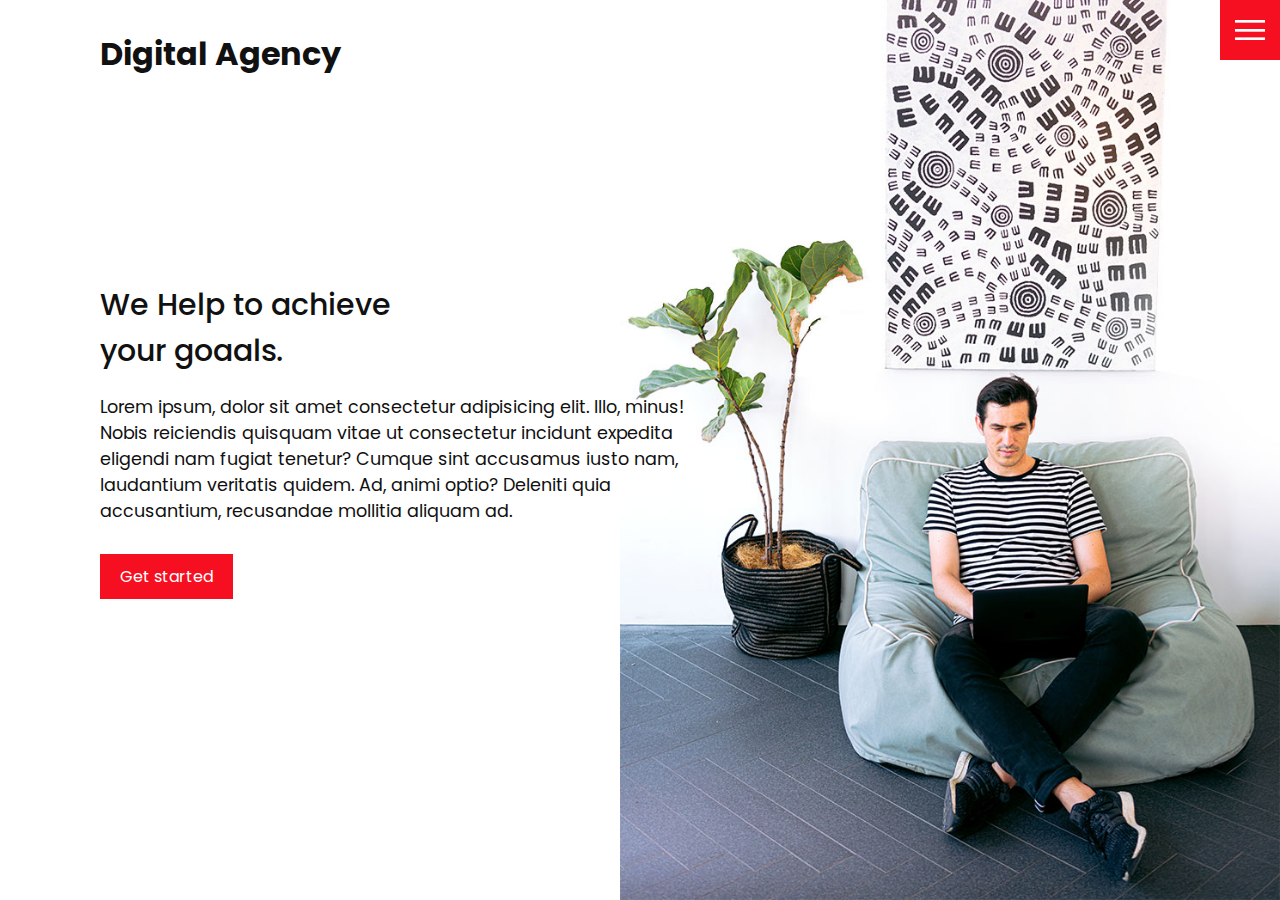
<file: index.html>
<!DOCTYPE html>
<html lang="en">

<head>
    <meta charset="UTF-8">
    <meta http-equiv="X-UA-Compatible" content="IE=edge">
    <meta name="viewport" content="width=device-width, initial-scale=1.0">
    <link rel="stylesheet" href="css/style.css">
    <title>Digital Agency</title>
</head>

<body>
    <header>
        <div class="logo">Digital Agency</div>
        <div class="toggle" acti></div>
        <nav>
            <ul>
                <li><a href="index.html">Home</a></li>
                <li><a href="services.html">Services</a></li>
                <li><a href="work.html">Work</a></li>
                <li><a href="contact.html">Contact</a></li>
            </ul>
            <div class="social-bar">
                <ul>
                    <li>
                        <a href="facebook.com">
                            <img src="images/facebook.png" alt="_blank">
                        </a>
                    </li>
                    <li>
                        <a href="twitter.com">
                            <img src="images/twitter.png" alt="_blank">
                        </a>
                    </li>
                    <li>
                        <a href="instagram.com">
                            <img src="images/instagram.png" alt="_blank">
                        </a>
                    </li>
                </ul>
                <a href="mailto:ahmad.masoodpak@gmail.com" class="email-icon">
                    <img src="images/email.png" alt="">
                </a>
            </div>
        </nav>
    </header>
 
    <section class="home">
        <img src="images/home-img.jpg" class="home-img" alt="">
        <div class="home-content">
            <h1>We Help to achieve <br>your goaals.</h1>
            <p>
                Lorem ipsum, dolor sit amet consectetur adipisicing elit. Illo, minus! Nobis reiciendis quisquam vitae ut
                consectetur incidunt expedita eligendi nam fugiat tenetur? Cumque sint accusamus iusto nam, laudantium
                veritatis quidem. Ad, animi optio? Deleniti quia accusantium, recusandae mollitia aliquam ad.
            </p>
            <a href="contact.html" class="btn">Get started</a>
        </div>
    </section>

    <script src="js/script.js"></script>
</body>

</html>
</file>
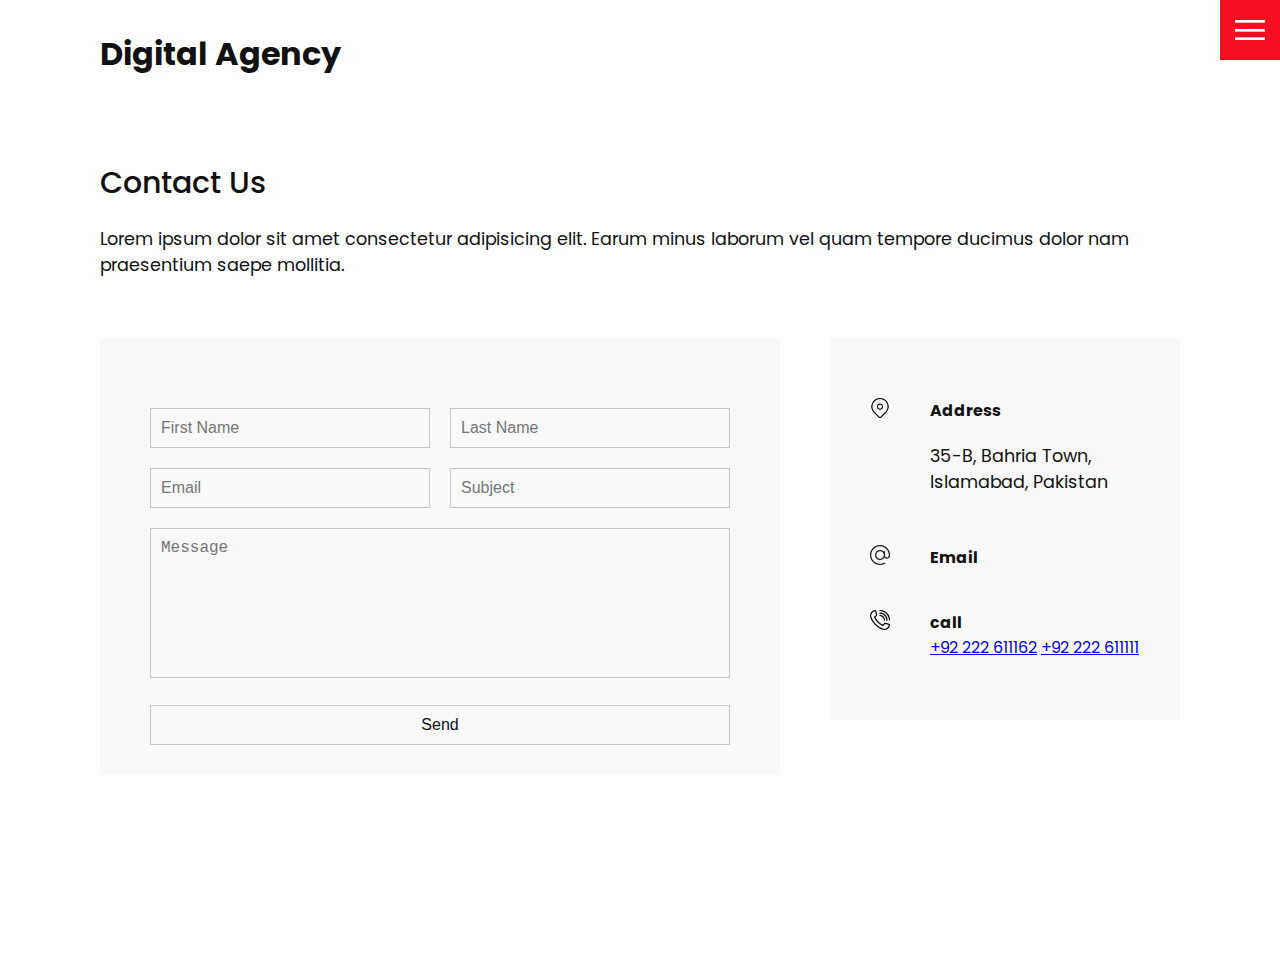
<file: contact.html>
<!DOCTYPE html>
<html lang="en">

<head>
    <meta charset="UTF-8">
    <meta http-equiv="X-UA-Compatible" content="IE=edge">
    <meta name="viewport" content="width=device-width, initial-scale=1.0">
    <link rel="stylesheet" href="css/style.css">
    <title>Digital Agency</title>
</head>

<body>
    <header>
        <div class="logo">Digital Agency</div>
        <div class="toggle" acti></div>
        <nav>
            <ul>
                <li><a href="index.html">Home</a></li>
                <li><a href="services.html">Services</a></li>
                <li><a href="work.html">Work</a></li>
                <li><a href="contact.html">Contact</a></li>
            </ul>
            <div class="social-bar">
                <ul>
                    <li>
                        <a href="facebook.com">
                            <img src="images/facebook.png" alt="_blank">
                        </a>
                    </li>
                    <li>
                        <a href="twitter.com">
                            <img src="images/twitter.png" alt="_blank">
                        </a>
                    </li>
                    <li>
                        <a href="instagram.com">
                            <img src="images/instagram.png" alt="_blank">
                        </a>
                    </li>
                </ul>
                <a href="mailto:ahmad.masoodpak@gmail.com" class="email-icon">
                    <img src="images/email.png" alt="">
                </a>
            </div>
        </nav>
    </header>

    <section>
        <div class="title">
            <h1>Contact Us</h1>
            <p>
                Lorem ipsum dolor sit amet consectetur adipisicing elit. Earum minus laborum vel quam tempore ducimus
                dolor nam praesentium saepe mollitia.
            </p>
        </div>
        <div class="contact">
            <div class="contact-form">
                <form>
                    <div class="row">
                        <div class="input50">
                            <input type="text" placeholder="First Name">
                        </div>
                        <div class="input50">
                            <input type="text" placeholder="Last Name">
                        </div>
                    </div>
                    <div class="row">
                        <div class="input50">
                            <input type="text" placeholder="Email">
                        </div>
                        <div class="input50">
                            <input type="text" placeholder="Subject">
                        </div>
                    </div>
                    <div class="row">
                        <div class="input100">
                            <textarea placeholder="Message"></textarea>
                        </div>
                    </div>
                    <div class="row">
                        <div class="input100">
                            <input type="submit" value="Send">
                        </div>
                    </div>
                </form>
            </div>

            <div class="contact-info">
                <div class="info-box">
                    <img src="images/address.png" class="contact-icon">
                    <div class="deatails">
                        <h4>Address</h4>
                        <p>35-B, Bahria Town, Islamabad, Pakistan</p>
                    </div>
                </div>
                <div class="info-box">
                    <img src="images/email.png" class="contact-icon">
                    <div class="deatails">
                        <h4>Email</h4>
                        <a href="mailto:ahmad.masoodpak@gmail.com"></a>
                        <a href="mailto:ahmad.masoodpak@gmail.com"></a>
                    </div>
                </div>
                <div class="info-box">
                    <img src="images/call.png" class="contact-icon">
                    <div class="deatails">
                        <h4>call</h4>
                        <a href="tel:+92222611162">+92 222 611162</a>
                        <a href="tel:+92222611162">+92 222 611111</a>
                    </div>
                </div>
            </div>
        </div>
    </section>

    <script src="js/script.js"></script>
</body>

</html>
</file>
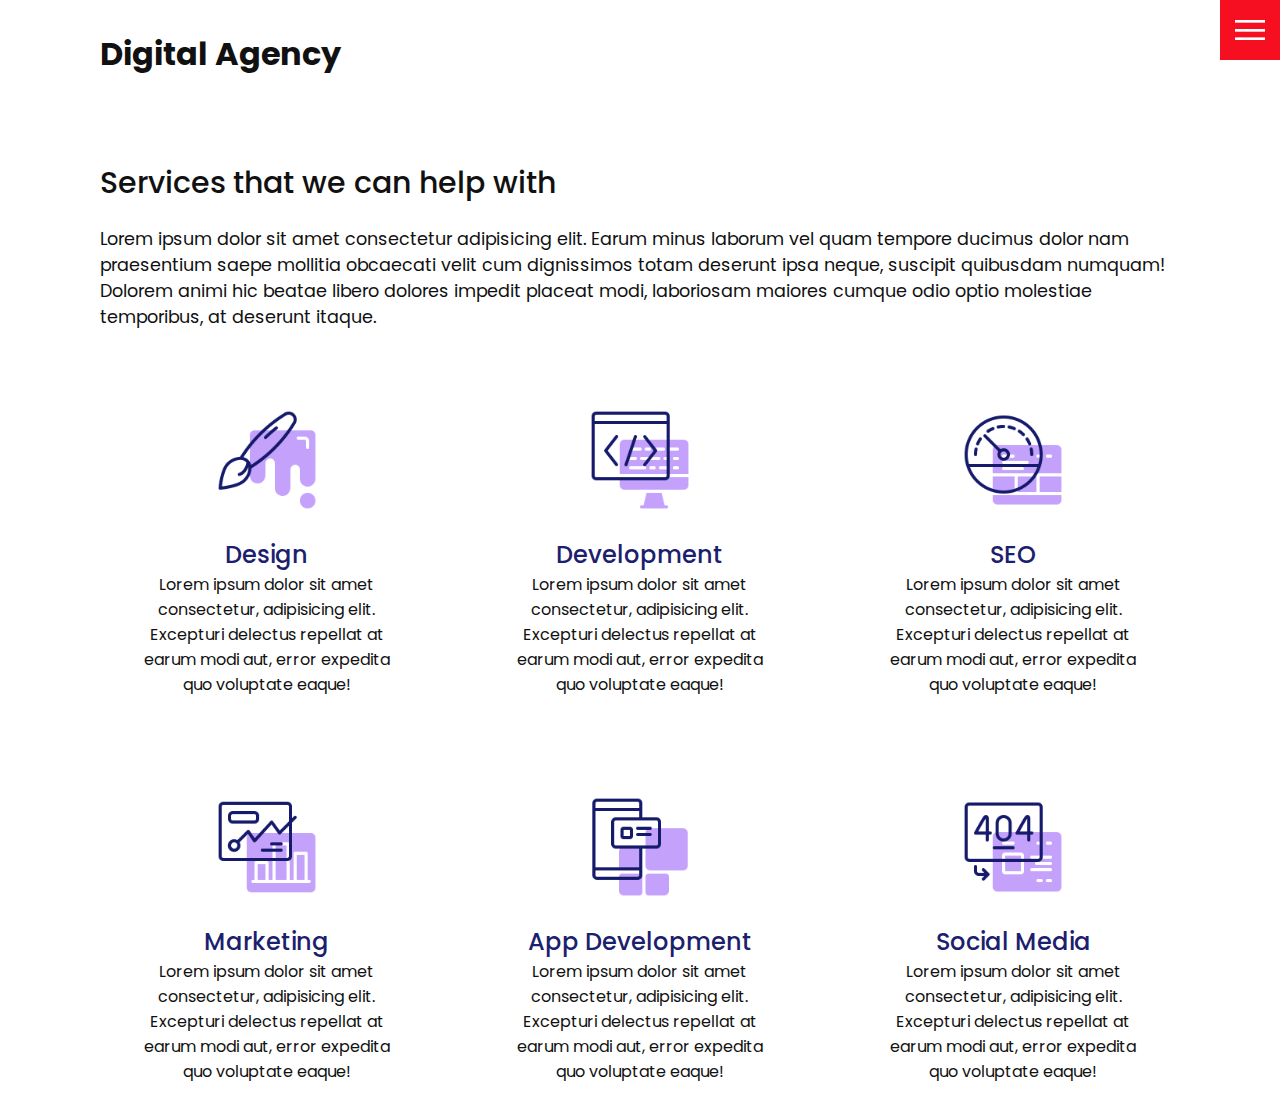
<file: services.html>
<!DOCTYPE html>
<html lang="en">

<head>
    <meta charset="UTF-8">
    <meta http-equiv="X-UA-Compatible" content="IE=edge">
    <meta name="viewport" content="width=device-width, initial-scale=1.0">
    <link rel="stylesheet" href="css/style.css">
    <title>Digital Agency</title>
</head>

<body>
    <header>
        <div class="logo">Digital Agency</div>
        <div class="toggle" acti></div>
        <nav>
            <ul>
                <li><a href="index.html">Home</a></li>
                <li><a href="services.html">Services</a></li>
                <li><a href="work.html">Work</a></li>
                <li><a href="contact.html">Contact</a></li>
            </ul>
            <div class="social-bar">
                <ul>
                    <li>
                        <a href="facebook.com">
                            <img src="images/facebook.png" alt="_blank">
                        </a>
                    </li>
                    <li>
                        <a href="twitter.com">
                            <img src="images/twitter.png" alt="_blank">
                        </a>
                    </li>
                    <li>
                        <a href="instagram.com">
                            <img src="images/instagram.png" alt="_blank">
                        </a>
                    </li>
                </ul>
                <a href="mailto:ahmad.masoodpak@gmail.com" class="email-icon">
                    <img src="images/email.png" alt="">
                </a>
            </div>
        </nav>
    </header>

    <section>
        <div class="title">
            <h1>Services that we can help with</h1>
            <p>
                Lorem ipsum dolor sit amet consectetur adipisicing elit. Earum minus laborum vel quam tempore ducimus
                dolor nam praesentium saepe mollitia obcaecati velit cum dignissimos totam deserunt ipsa neque, suscipit
                quibusdam numquam! Dolorem animi hic beatae libero dolores impedit placeat modi, laboriosam maiores
                cumque odio optio molestiae temporibus, at deserunt itaque.
            </p>
        </div>
        <div class="services">
            <div class="service">
                <div class="icon">
                    <img src="./images/001.png" alt="">
                </div>
                <h2>Design</h2>
                Lorem ipsum dolor sit amet consectetur, adipisicing elit. Excepturi delectus repellat at earum modi aut,
                error expedita quo voluptate eaque!
            </div>
            <div class="service">
                <div class="icon">
                    <img src="./images/002.png" alt="">
                </div>
                <h2>Development</h2>
                Lorem ipsum dolor sit amet consectetur, adipisicing elit. Excepturi delectus repellat at earum modi aut,
                error expedita quo voluptate eaque!
            </div>
            <div class="service">
                <div class="icon">
                    <img src="./images/003.png" alt="">
                </div>
                <h2>SEO</h2>
                Lorem ipsum dolor sit amet consectetur, adipisicing elit. Excepturi delectus repellat at earum modi aut,
                error expedita quo voluptate eaque!
            </div>
            <div class="service">
                <div class="icon">
                    <img src="./images/004.png" alt="">
                </div>
                <h2>Marketing</h2>
                Lorem ipsum dolor sit amet consectetur, adipisicing elit. Excepturi delectus repellat at earum modi aut,
                error expedita quo voluptate eaque!
            </div>
            <div class="service">
                <div class="icon">
                    <img src="./images/005.png" alt="">
                </div>
                <h2>App Development</h2>
                Lorem ipsum dolor sit amet consectetur, adipisicing elit. Excepturi delectus repellat at earum modi aut,
                error expedita quo voluptate eaque!
            </div>
            <div class="service">
                <div class="icon">
                    <img src="./images/006.png" alt="">
                </div>
                <h2>Social Media</h2>
                Lorem ipsum dolor sit amet consectetur, adipisicing elit. Excepturi delectus repellat at earum modi aut,
                error expedita quo voluptate eaque!
            </div>
        </div>
    </section>

    <script src="js/script.js"></script>
</body>

</html>
</file>
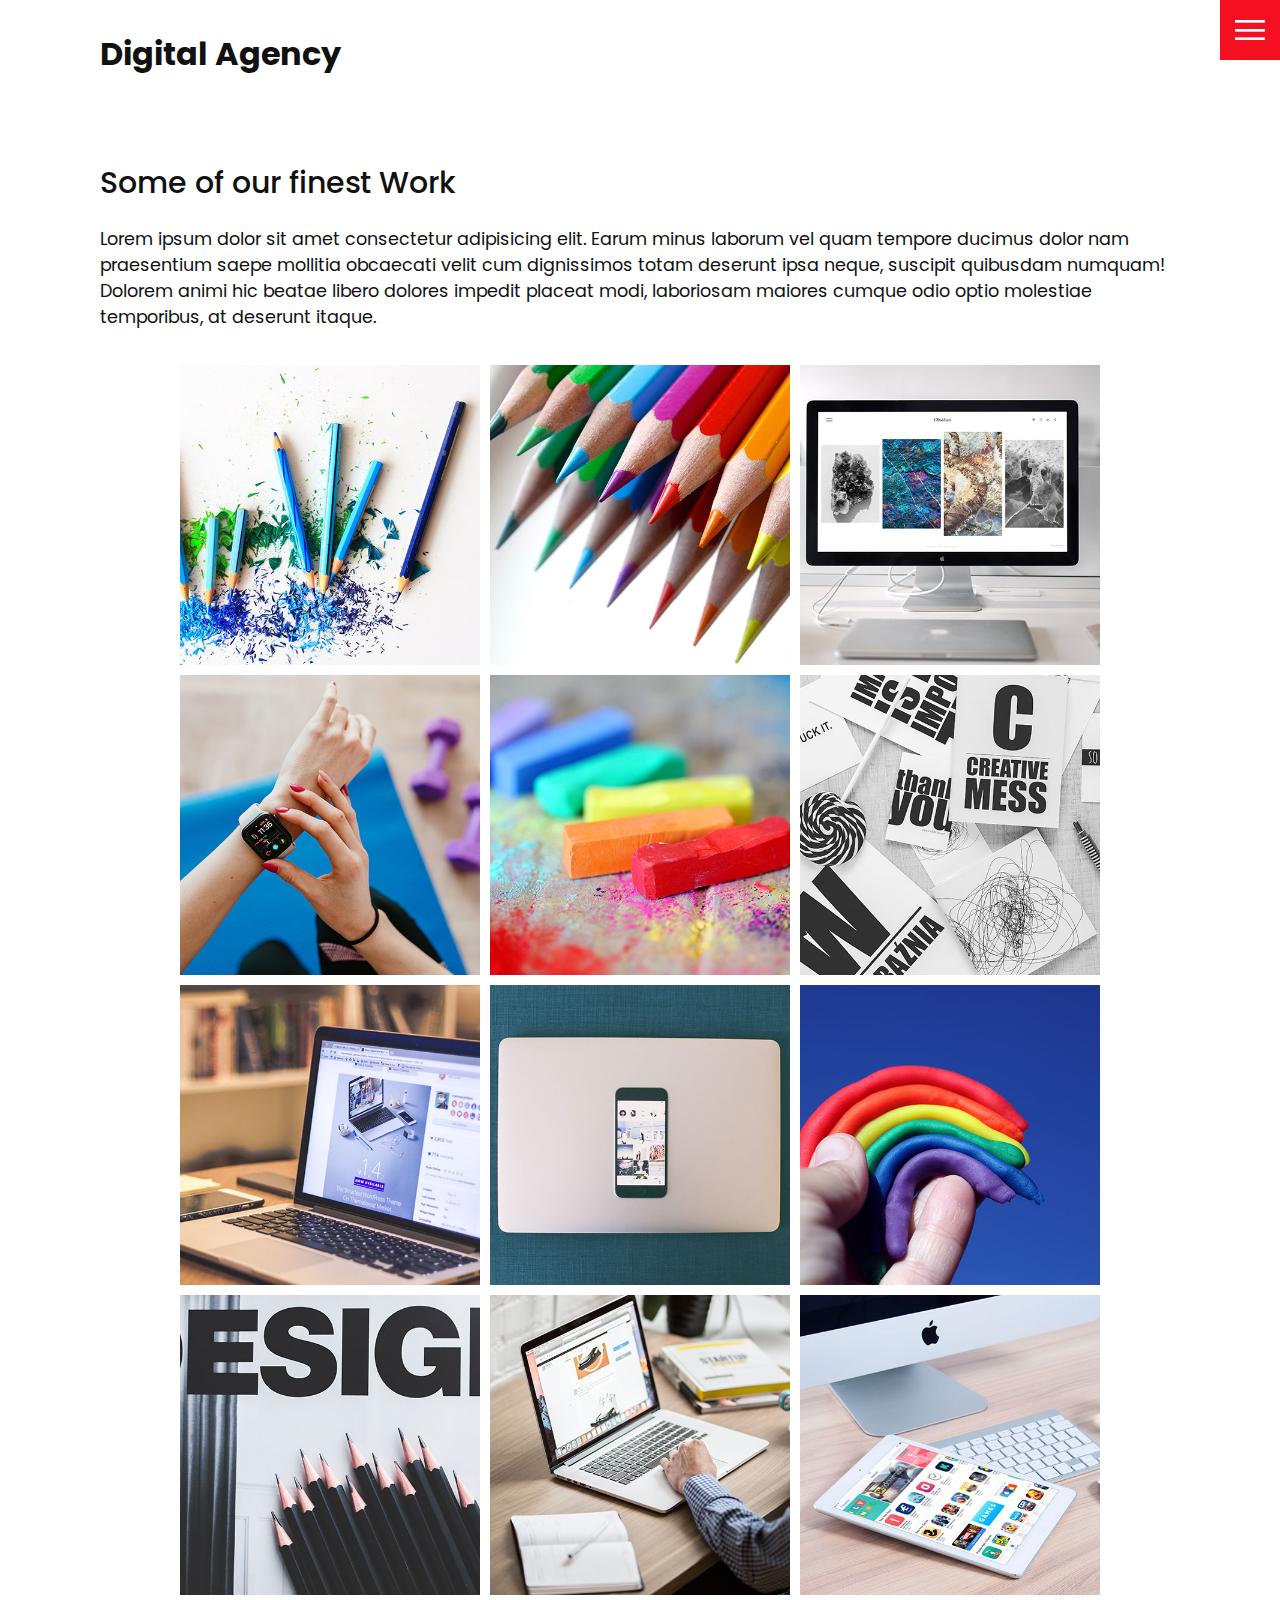
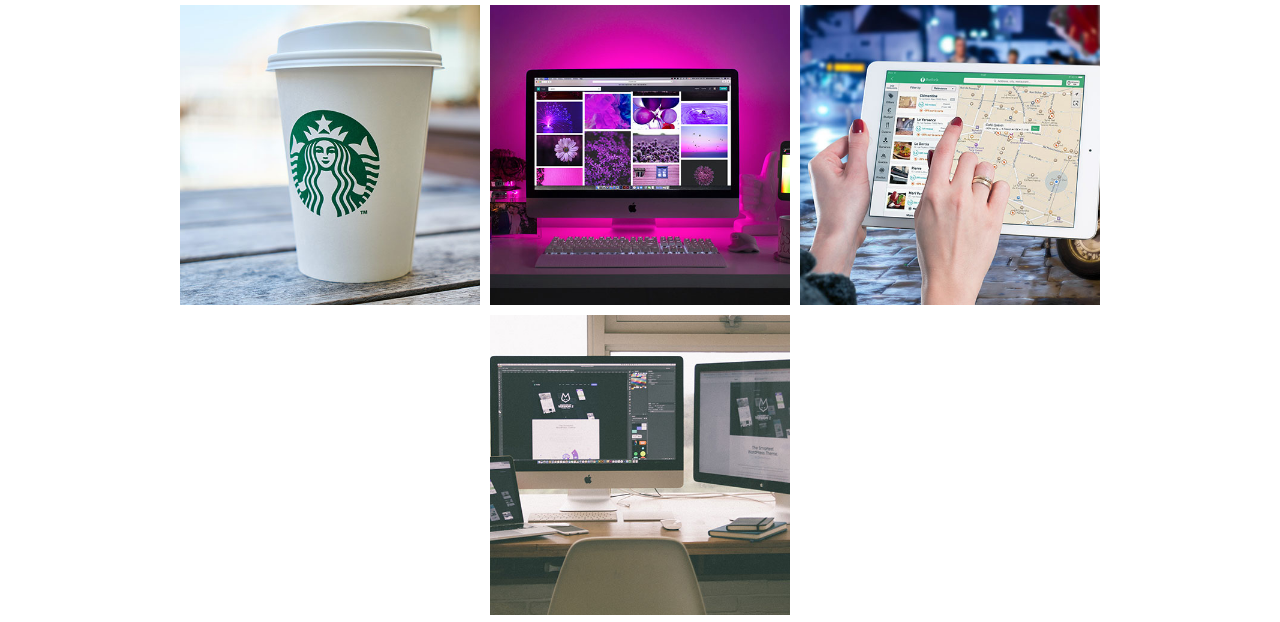
<file: work.html>
<!DOCTYPE html>
<html lang="en">

<head>
    <meta charset="UTF-8">
    <meta http-equiv="X-UA-Compatible" content="IE=edge">
    <meta name="viewport" content="width=device-width, initial-scale=1.0">
    <link rel="stylesheet" href="css/style.css">
    <title>Digital Agency</title>
</head>

<body>
    <header>
        <div class="logo">Digital Agency</div>
        <div class="toggle" acti></div>
        <nav>
            <ul>
                <li><a href="index.html">Home</a></li>
                <li><a href="services.html">Services</a></li>
                <li><a href="work.html">Work</a></li>
                <li><a href="contact.html">Contact</a></li>
            </ul>
            <div class="social-bar">
                <ul>
                    <li>
                        <a href="facebook.com">
                            <img src="images/facebook.png" alt="_blank">
                        </a>
                    </li>
                    <li>
                        <a href="twitter.com">
                            <img src="images/twitter.png" alt="_blank">
                        </a>
                    </li>
                    <li>
                        <a href="instagram.com">
                            <img src="images/instagram.png" alt="_blank">
                        </a>
                    </li>
                </ul>
                <a href="mailto:ahmad.masoodpak@gmail.com" class="email-icon">
                    <img src="images/email.png" alt="">
                </a>
            </div>
        </nav>
    </header>

    <section>
        <div class="title">
            <h1>Some of our finest Work</h1>
            <p>
                Lorem ipsum dolor sit amet consectetur adipisicing elit. Earum minus laborum vel quam tempore ducimus
                dolor nam praesentium saepe mollitia obcaecati velit cum dignissimos totam deserunt ipsa neque, suscipit
                quibusdam numquam! Dolorem animi hic beatae libero dolores impedit placeat modi, laboriosam maiores
                cumque odio optio molestiae temporibus, at deserunt itaque.
            </p>
        </div>

        <div class="portfolio">
            <div class="item">
                <img src="images/portfolio-item1.jpg" alt="">
                <div class="action">
                    <a href="">Launch</a>
                </div>
            </div>
            <div class="item">
                <img src="images/portfolio-item2.jpg" alt="">
                <div class="action">
                    <a href="">Launch</a>
                </div>
            </div>
            <div class="item">
                <img src="images/portfolio-item3.jpg" alt="">
                <div class="action">
                    <a href="">Launch</a>
                </div>
            </div>
            <div class="item">
                <img src="images/portfolio-item4.jpg" alt="">
                <div class="action">
                    <a href="">Launch</a>
                </div>
            </div>
            <div class="item">
                <img src="images/portfolio-item5.jpg" alt="">
                <div class="action">
                    <a href="">Launch</a>
                </div>
            </div>
            <div class="item">
                <img src="images/portfolio-item6.jpg" alt="">
                <div class="action">
                    <a href="">Launch</a>
                </div>
            </div>
            <div class="item">
                <img src="images/portfolio-item7.jpg" alt="">
                <div class="action">
                    <a href="">Launch</a>
                </div>
            </div>
            <div class="item">
                <img src="images/portfolio-item8.jpg" alt="">
                <div class="action">
                    <a href="">Launch</a>
                </div>
            </div>
            <div class="item">
                <img src="images/portfolio-item9.jpg" alt="">
                <div class="action">
                    <a href="">Launch</a>
                </div>
            </div>
            <div class="item">
                <img src="images/portfolio-item10.jpg" alt="">
                <div class="action">
                    <a href="">Launch</a>
                </div>
            </div>
            <div class="item">
                <img src="images/portfolio-item11.jpg" alt="">
                <div class="action">
                    <a href="">Launch</a>
                </div>
            </div>
            <div class="item">
                <img src="images/portfolio-item12.jpg" alt="">
                <div class="action">
                    <a href="">Launch</a>
                </div>
            </div>
            <div class="item">
                <img src="images/portfolio-item13.jpg" alt="">
                <div class="action">
                    <a href="">Launch</a>
                </div>
            </div>
            <div class="item">
                <img src="images/portfolio-item14.jpg" alt="">
                <div class="action">
                    <a href="">Launch</a>
                </div>
            </div>
            <div class="item">
                <img src="images/portfolio-item15.jpg" alt="">
                <div class="action">
                    <a href="">Launch</a>
                </div>
            </div>
            <div class="item">
                <img src="images/portfolio-item16.jpg" alt="">
                <div class="action">
                    <a href="">Launch</a>
                </div>
            </div>
        </div>
    </section>

    <script src="js/script.js"></script>
</body>

</html>
</file>
<file: css/style.css>
@import url('https://fonts.googleapis.com/css2?family=Poppins&display=swap');
:root {
    --primary-color: #f60f20;
    --secondary-color: #1b206e;
}

*{
    margin: 0;
    padding: 0;
    box-sizing: border-box;
}

/* BASE STYLE */

html,
body{
    font-family: 'Poppins', sans-serif;
    color: #111;
}

h1{
  font-size: 30px;
  font-weight: 500;  
}

p {
    margin: 20px 0 10px;
    font-size: 1.1rem;
}
.btn{
    cursor: pointer;
    display: inline-block;
    background: var(--primary-color);
    color: #fff;
    text-decoration: none;
    padding: 10px 20px;
    margin: 20px 0;
    border: 0;
}
.btn:hover{
    transform: scale(.98);
}
section{
    display: flex;
    flex-direction: column;
    height: 100vh;
    align-items: center;
    padding: 100px;
    margin-top: 60px;
}
section.home{
    flex-direction: row;
    margin-top: 0;
}

.logo{
    position: absolute;
    top: 30px;
    left: 100px;
    font-size: 2rem;
    font-weight: 700;
    z-index: 20;

}
/* TOGGLE */
.toggle{
    position: fixed;
    top: 0;
    right: 0;
    width: 60px;
    height: 60px;
    background: var(--primary-color) url(../images/menu.png);
    background-size: 30px;
    background-position: center;
    z-index: 20;
    background-repeat: no-repeat;
    cursor: pointer;
}
.toggle.active{
    background: var(--primary-color) url(../images/close.png);
    background-size: 25px;
    background-position: center;
    background-repeat: no-repeat;

}
/* NAVIGTION */
nav{
    position: fixed;
    top: 0;
    left: 100%;
    width: 100%;
    height: 100%;
    background-color: #fff;
    z-index: 15;
    display: flex;
    justify-content: center;
    align-items: center;
}

nav.active{
    left: 0;

}
nav ul{
    position: relative;

}

nav ul li{
    position: relative;
    list-style: none;
    text-align: center;
}
nav ul li a{
    font-size: 2.2rem;
    color: #111;
    text-decoration: none;
    font-weight: 300;
}
nav ul li a:hover{
    color: var(--primary-color);
}
nav .social-bar{
    position: absolute;
    top: 0;
    left: 0;
    width: 60px;
    height: 100%;
    display: flex;
    justify-content: center;
    align-items: center;
}
nav .social-bar a{
    display: inline-block;
    transform: scale(0.5);
}
nav .email-icon{
    position: absolute;
    bottom: 20px;
    transform: scale(0.5);
}

/* HOME PAGE */
.home-content{
    position: relative;
    z-index: 10;
    max-width: 600px;
}

.home-img{
     position: absolute;
     bottom: 0;
     right: 0;
     height: 110%;
}
/* SERVICES PAGE */
.services{
    margin-top: 40px;
    display: grid;
    grid-template-columns: repeat(3,1fr);
    gap: 40px;
    text-align: center;
}
.services .service {
    padding: 30px;
}
.services .service:hover{
    box-shadow: 0 10px 30px rgba(0, 0, 0,0.1);
}
.services .service h2{
    font-size: 24px;
    font-weight: 500;
    margin-top: 20px;
    color: #1b206e;
}
.services .service .icon img{
    max-width: 100px;
}

/* WORK PAGE */

.portfolio{
    display: flex;
    flex-wrap: wrap;
    margin-top: 20px;
    justify-content: center;
}
.portfolio .item{
    position: relative;
    width: 300px;
    height: 300px;
    margin: 5px;
}
.portfolio .item img{
    width: 100%;
    height: 100%;
}
.portfolio .item .action{
    position: absolute;
    top: 0;
    left: 0;
    width: 100%;
    height: 100%;
    background: rgba(0, 0, 0,0.8);
    display: flex;
    justify-content: center;
    align-items: center;
    opacity: 0;
    transition: 0.5s;
}
.portfolio .item:hover .action{
    opacity: 1;
}
.portfolio .item .action a{
    display: inline-block;
    color: #fff;
    text-decoration: none;
    border: 1px solid #fff;
    padding: 5px 15px;

}

/* CONTACT */
.contact{
    position: relative;
    width: 100%;
    margin-top: 50px;
    display: flex;
    justify-content: space-between;
    align-items: flex-start;
}
.contact-form{
    position: relative;
    background: #f9f9f9;
    width: calc(100% - 400px);
    padding: 60px 40px 20px;
}

.contact-form form{
    width: 100%;
}
.contact-form .row{
    width: 100%;
    display: flex;
}
.contact-form .input50{
    width: 50%;
    margin: 0 10px;
}
.contact-form .input100{
    width: 100%;
    margin: 0 10px;
}
.contact-form .row input,
.contact-form .row textarea {
    position: relative;
    border: 1px solid rgba(0, 0, 0,0.2);
    color: #111;
    background: transparent;
    width: 100%;
    padding: 10px;
    outline: none;
    font-size: 16px;
    font-weight: 300;
    margin: 10px 0;
    resize: none;
}
.contact-form .row textarea{
    height: 150px;
}
.contact-form .row input
[type='submit'] {
    background-color: var(--secondary-color);
    color: #fff;
    margin: 0;
    text-transform: uppercase;
    letter-spacing: 2px;
    font-weight: 300;
    border: 0;
    cursor: pointer;
}
.contact-info {
    width: 350px;
    background: #f9f9f9;
    padding: 60px 40px 20px;
}
.contact-info .info-box {
    display: flex;
    align-items: flex-start;
    margin-bottom: 40px;
}
.contact-info .info-box .contact-icon{
    width: 20px;
    margin-right: 40px;
}
.contact-info .info-box .details h4 {
    color: var(--secondary-color);
}
@media (max-width: 1068px) {
    .home-img{
        display: none;
    }
    .logo{
        top: 10px;
        left: 40px;
        font-size: 1.5rem;
    }
    section{
        padding: 100px 40px;        
    }
    nav ul li a {
        font-size: 2rem;
    }
    .services{
        margin-top: 40px;
        display: grid;
        grid-template-columns: repeat(2,1fr);
        gap: 40px;
        text-align: center;
    }
}

@media (max-width: 768px) {
    .services{
        margin-top: 40px;
        display: grid;
        grid-template-columns: 1fr;
        gap: 40px;
        text-align: center;
    }
    .services .service:hover{
        box-shadow: 0 10px 30px rgba(0, 0, 0,0.1);
    }
}
</file>
